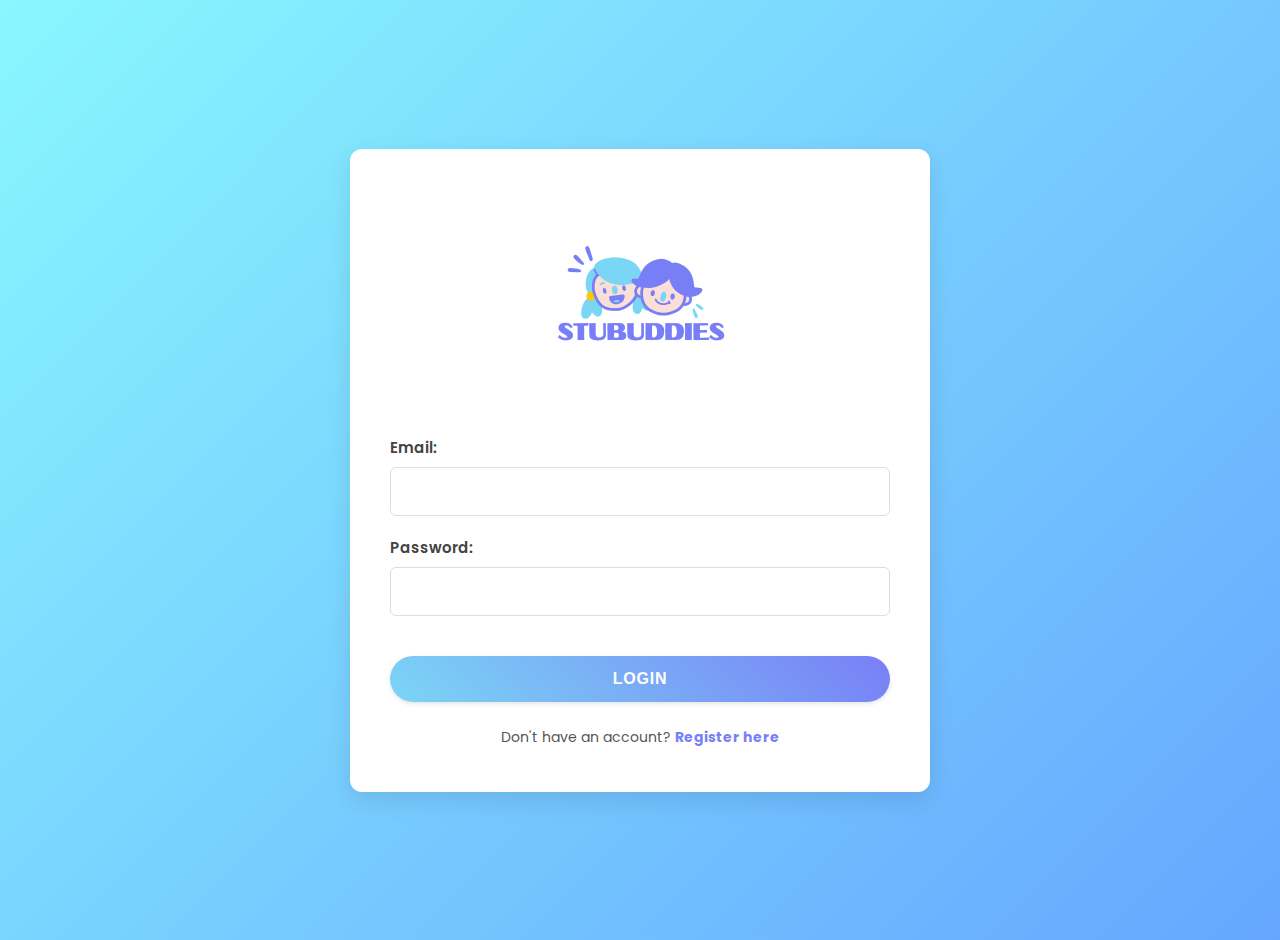
<file: index.html>
<!DOCTYPE html>
<html lang="en">
<head>
    <meta charset="UTF-8">
    <meta name="viewport" content="width=device-width, initial-scale=1.0">
    <title>Login - StuBudies</title>
    <link rel="stylesheet" href="css/auth_style.css">
    <link rel="preconnect" href="https://fonts.googleapis.com">
    <link rel="preconnect" href="https://fonts.gstatic.com" crossorigin>
    <link href="https://fonts.googleapis.com/css2?family=Poppins:wght@400;700&display=swap" rel="stylesheet">
</head>
<body>
    <div class="auth-container">
        <img src="images/logo1.png" alt="">
        <form id="loginForm">
            <div class="form-group">
                <label for="email">Email:</label>
                <input type="email" id="email" name="email" required>
            </div>
            <div class="form-group">
                <label for="password">Password:</label>
                <input type="password" id="password" name="password" required>
            </div>
            <button type="submit" class="auth-btn">Login</button>
        </form>
        <p class="switch-auth">Don't have an account? <a href="register.html">Register here</a></p>
        <p id="loginMessage" class="message-feedback"></p>
    </div>
    <script src="js/auth.js"></script>
</body>
</html>
</file>
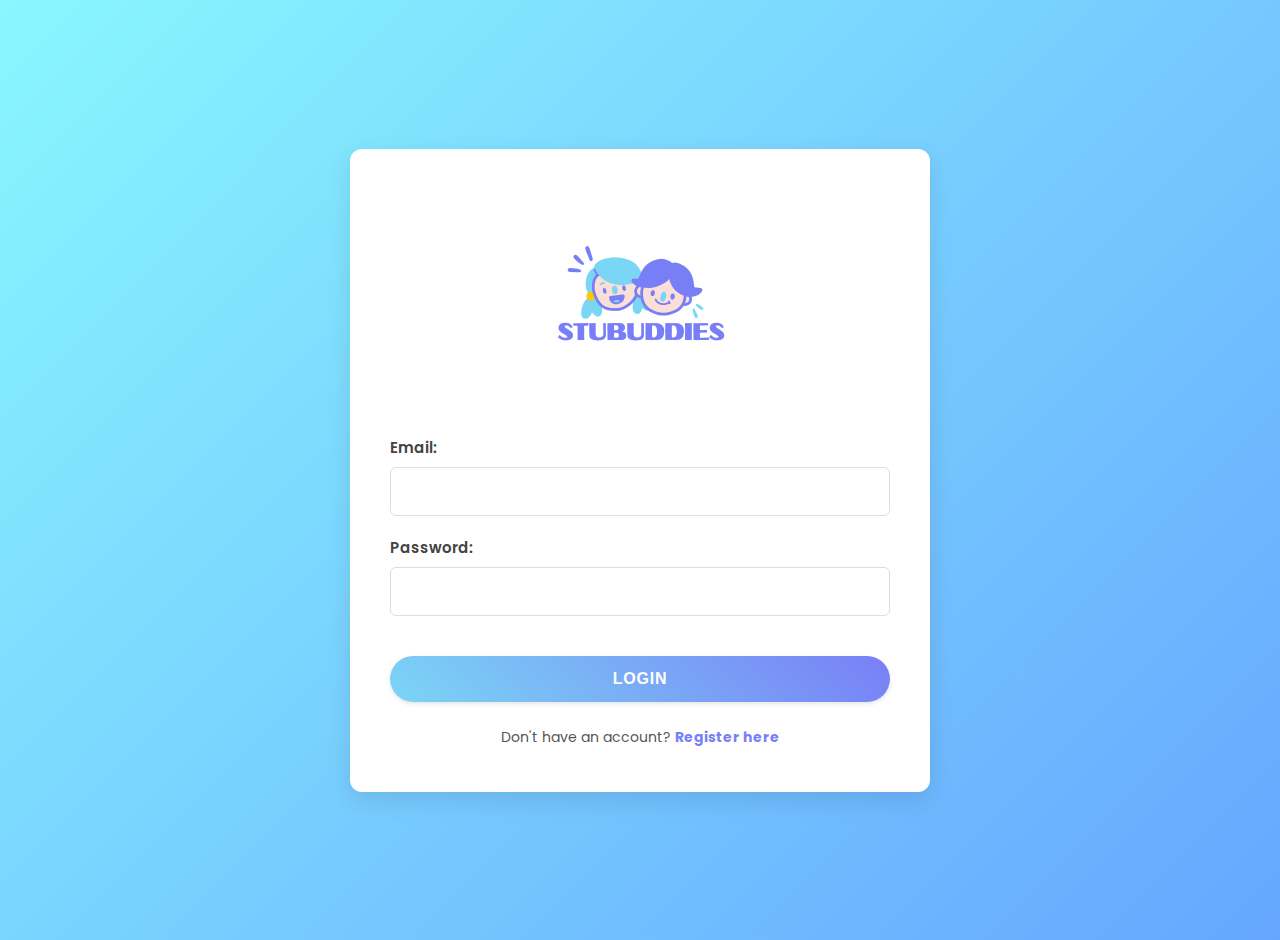
<file: home.html>
<!DOCTYPE html>
<html lang="en">
<head>
  <meta charset="UTF-8">
  <meta name="viewport" content="width=device-width, initial-scale=1.0">
  <link rel="stylesheet" href="css/style.css">
  <link rel="preconnect" href="https://fonts.googleapis.com">
  <link rel="preconnect" href="https://fonts.gstatic.com" crossorigin>
  <link href="https://fonts.googleapis.com/css2?family=Poppins:wght@400;500;600;700&display=swap" rel="stylesheet">
  <title>StuBudies - Main</title>
</head>
<body>
  <header class="main-header">
  <div class="header-left">
    <img src="images/logo3.png" alt="StuBuddies Logo" class="logo" />
    <div class="title">
      <h1>STUBUDDIES</h1>
      <span class="tagline">Learning is Fun</span>
    </div>
  </div>
  </header>
  <div class="container">
    <div class="side">
      <div class="header">
        <a href="profile.html" class="header-link-to-profile" title="View My Profile">
          <div class="avatar">
            <img src="images/kara.jpg" alt="My Avatar" id="userAvatar"> <!-- Updated to default, will be set by JS -->
          </div>
          <div class="title" id="userName">User Name</div>
        </a>
      </div>
      <div class="menu">
        <ul>
          <li id="buddiesMenu"><a href="#buddies"><span class="menu-icon">👥</span> Buddies</a></li>
          <li id="messagesMenu"><a href="#messages"><span class="menu-icon">💬</span> Messages</a></li>
          <li id="profileMenu"><a href="profile.html"><span class="menu-icon">👤</span> Profile</a></li>
          <li id="logoutMenu"><a href="#"><span class="menu-icon">🚪</span> Logout</a></li>
        </ul>
      </div>
      
      <div class="list" id="listArea">
        <!-- Buddy list or message threads will appear here -->
      </div>
      <button id="searchButton" class="search-btn">Search New Buddies</button>
    </div>
    <div class="content" id="contentArea">
      <p id="welcomeMessage">Welcome to StuBudies!</p>
      <!-- Chat Area or Buddy Profile will be dynamically inserted here -->
    </div>
  </div>

  <script src="js/auth.js"></script> 
  <script src="js/script.js"></script>
</body>
</html>
</file>
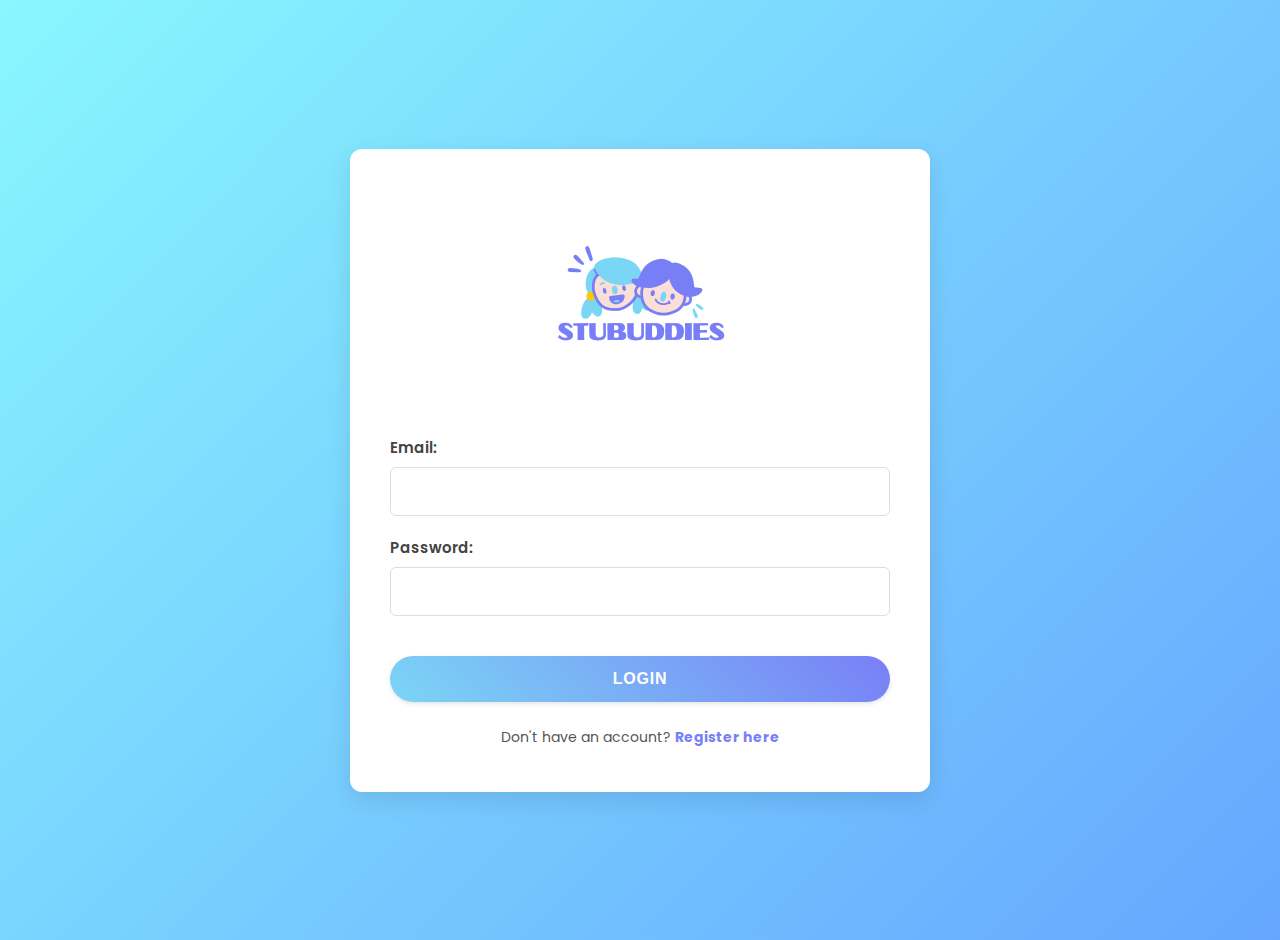
<file: profile.html>
<!DOCTYPE html>
<html lang="en">
<head>
    <meta charset="UTF-8">
    <meta name="viewport" content="width=device-width, initial-scale=1.0">
    <title>My Profile - StuBudies</title>
    <link rel="stylesheet" href="css/style.css">
    <link rel="preconnect" href="https://fonts.googleapis.com">
    <link rel="preconnect" href="https://fonts.gstatic.com" crossorigin>
    <link href="https://fonts.googleapis.com/css2?family=Poppins:wght@400;500;600;700&display=swap" rel="stylesheet">
</head>
<body>
    <header class="main-header">
    <div class="header-left">
    <img src="images/logo3.png" alt="StuBuddies Logo" class="logo" />
    <div class="title">
      <h1>STUBUDDIES</h1>
      <span class="tagline">Learning is Fun</span>
    </div>
    </div>
    </header>
    <div class="container">
        <div class="side">
            <div class="header">
                <a href="profile.html" class="header-link-to-profile" title="View My Profile">
                    <div class="avatar">
                      <img src="images/kara.jpg" alt="My Avatar" id="userAvatarSidebar">
                    </div>
                    <div class="title" id="userNameSidebar">User</div>
                </a>
            </div>
            <div class="menu">
                <ul>
                  <li><a href="main.html#buddies"><span class="menu-icon">👥</span> Buddies</a></li>
                  <li><a href="main.html#messages"><span class="menu-icon">💬</span> Messages</a></li>
                  <li class="active"><a href="profile.html"><span class="menu-icon">👤</span> Profile</a></li>
                  <li id="logoutMenuProfile"><a href="#"><span class="menu-icon">🚪</span> Logout</a></li>
                </ul>
            </div>
             <button onclick="window.location.href='main.html'" class="search-btn" style="margin-top: auto; margin-bottom: 25px;">Back to Main</button>
        </div>
        <div class="content">
            <div class="profile-full" id="userProfileContent">
                <div class="profile-header">
                    <img src="images/kara.jpg" alt="My Profile Photo" class="profile-photo-large" id="profilePageAvatar">
                    <h2 id="profilePageName">User Name</h2>
                    <p id="profilePageEmail">user@example.com</p>
                </div>
                <div class="profile-section" id="profileAboutSection">
                    <h3>About Me</h3>
                    <p id="profilePageAboutMe">Not specified yet. Click 'Edit Profile' to add a description about yourself.</p>
                </div>
                <div class="profile-info profile-section"> 
                    <h3>Academic Info</h3>
                    <p><strong>Username:</strong> <span id="profilePageUsername">username</span></p>
                    <p><strong>Major:</strong> <span id="profilePageMajor">Not set</span></p>
                    <p><strong>My Expertise:</strong> <span id="profilePageExpert">Not set</span></p>
                    <p><strong>I Need Help With:</strong> <span id="profilePageNeedsTutor">Not set</span></p>
                </div>
                <button id="editProfileBtn" class="search-btn" style="max-width: 220px; margin-top: 0; margin-bottom: 25px; align-self: flex-start;">Edit Profile</button>

                <div id="editProfileFormContainer">
                    <h3>Edit Your Profile</h3>
                    <form id="editProfileForm">
                        <div class="form-group-profile">
                            <label for="editName">Display Name:</label>
                            <input type="text" id="editName" class="profile-input">
                        </div>
                        <div class="form-group-profile">
                            <label for="editAvatar">Avatar URL:</label>
                            <input type="text" id="editAvatar" class="profile-input" placeholder="e.g., images/my_avatar.jpg or https://...">
                             <small>Enter a local path (e.g., images/your_avatar.jpg) or a full URL. Leave blank to keep current/default.</small>
                        </div>
                        <div class="form-group-profile">
                            <label for="editAboutMe">About Me:</label>
                            <textarea id="editAboutMe" class="profile-input" rows="4" placeholder="Tell us a little about yourself, your study habits, or what you're looking for in a study buddy..."></textarea>
                        </div>
                        <div class="form-group-profile">
                            <label for="editMajor">Major:</label>
                            <select id="editMajor" class="profile-input">
                                <option value="Science">Science</option>
                                <option value="Social">Social</option>
                                <option value="Other">Other</option>
                            </select>
                        </div>
                        <div class="form-group-profile">
                            <label>My Expertise <small>(select all that apply)</small>:</label>
                            <div class="checkbox-group-profile" id="editExpertSubjects">
                                <!-- Checkboxes will be populated by JS -->
                            </div>
                        </div>
                        <div class="form-group-profile">
                            <label>I Need Help With <small>(select all that apply)</small>:</label>
                            <div class="checkbox-group-profile" id="editNeedsTutorSubjects">
                                <!-- Checkboxes will be populated by JS -->
                            </div>
                        </div>
                        <div style="display: flex; gap: 10px; margin-top: 20px;">
                            <button type="submit" class="search-btn" style="flex-grow:1;">Save Changes</button>
                            <button type="button" id="cancelEditBtn" class="search-btn" style="flex-grow:1; background: #aaa; background-image: none;">Cancel</button>
                        </div>
                    </form>
                </div>
            </div>
        </div>
    </div>
    <script src="js/auth.js"></script>
    <script src="js/profile.js"></script>
</body>
</html>
</file>
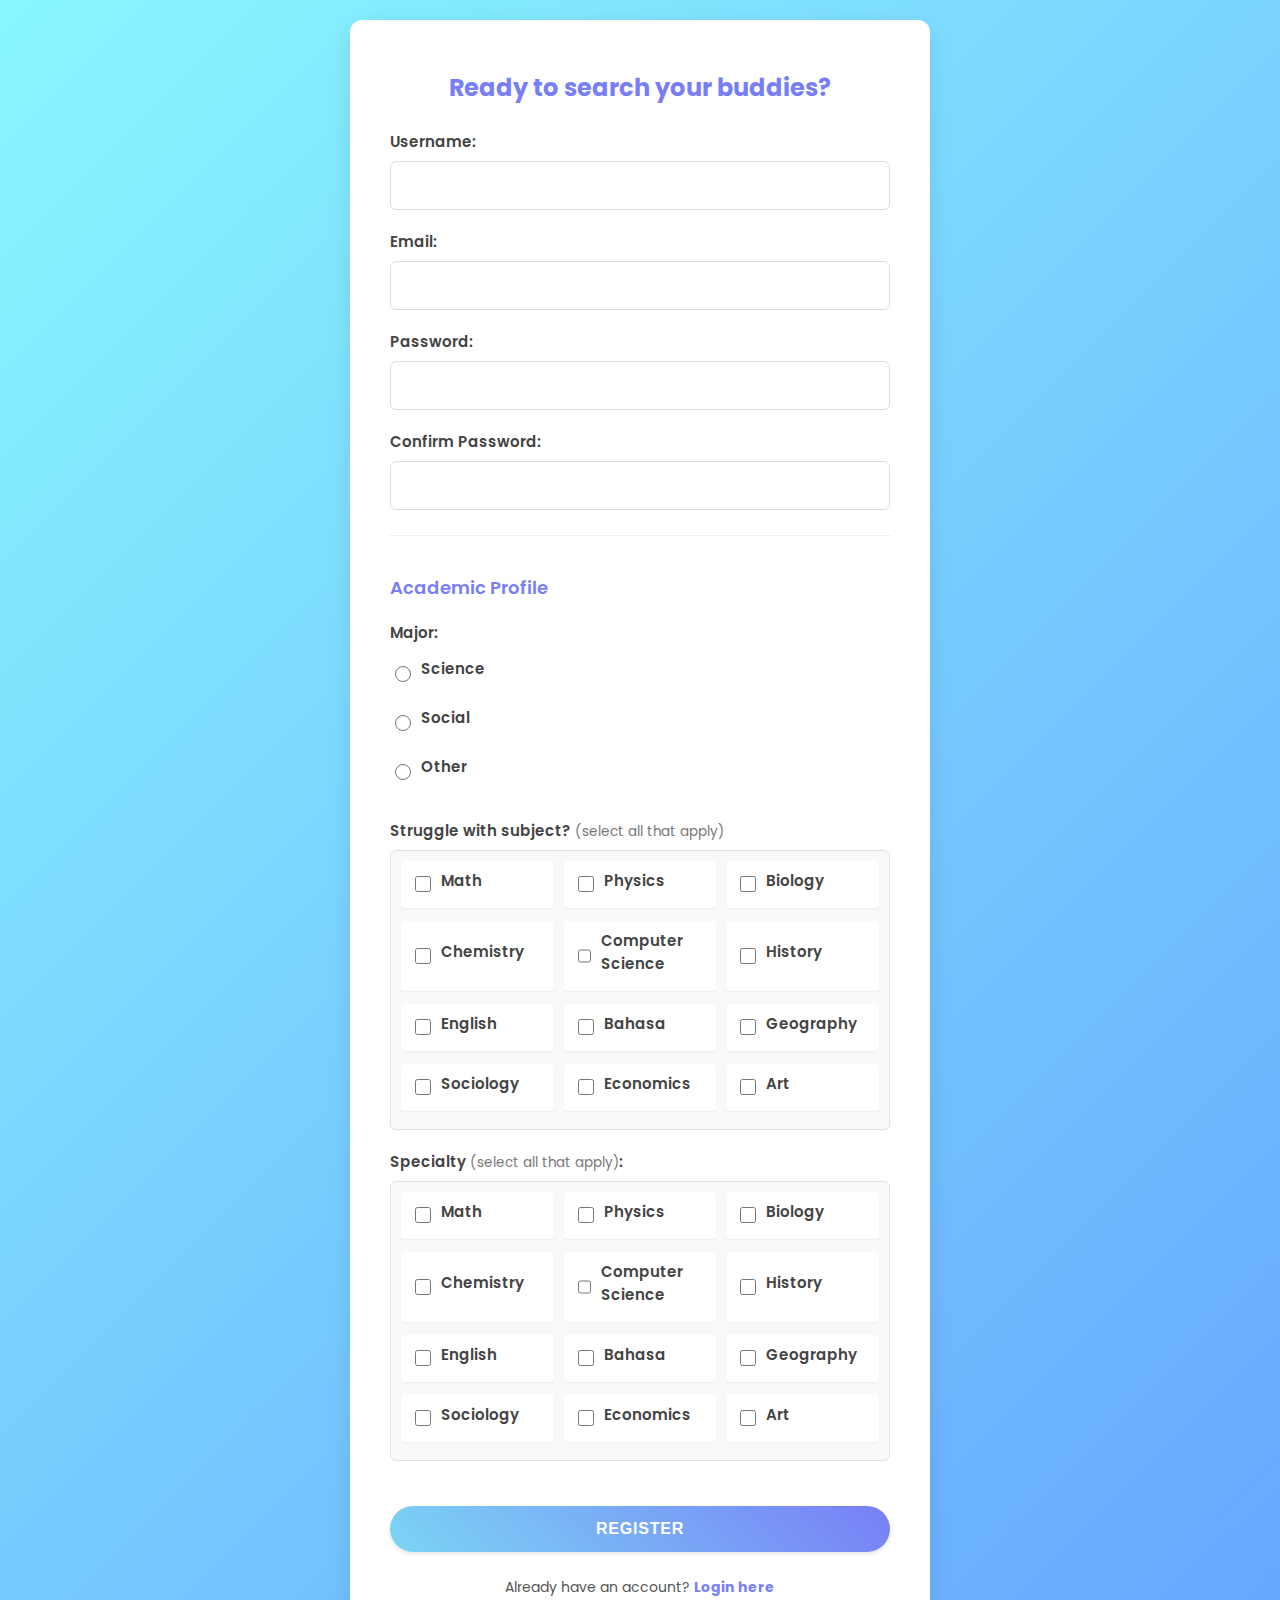
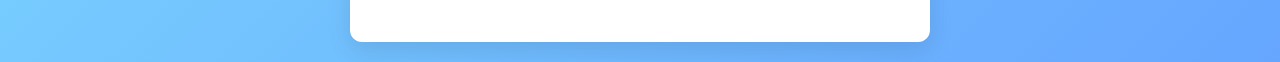
<file: register.html>
<!DOCTYPE html>
<html lang="en">
<head>
    <meta charset="UTF-8">
    <meta name="viewport" content="width=device-width, initial-scale=1.0">
    <title>Register - StuBudies</title>
    <link rel="stylesheet" href="css/auth_style.css">
    <link rel="preconnect" href="https://fonts.googleapis.com">
    <link rel="preconnect" href="https://fonts.gstatic.com" crossorigin>
    <link href="https://fonts.googleapis.com/css2?family=Poppins:wght@400;700&display=swap" rel="stylesheet">
</head>
<body>
    <div class="auth-container">
        <h2>Ready to search your buddies?</h2>
        <form id="registerForm">
            <div class="form-group">
                <label for="username">Username:</label>
                <input type="text" id="username" name="username" required>
            </div>
            <div class="form-group">
                <label for="email">Email:</label>
                <input type="email" id="email" name="email" required>
            </div>
            <div class="form-group">
                <label for="password">Password:</label>
                <input type="password" id="password" name="password" required>
            </div>
            <div class="form-group">
                <label for="confirmPassword">Confirm Password:</label>
                <input type="password" id="confirmPassword" name="confirmPassword" required>
            </div>

            <div class="form-section">
                <h3 class="form-section-title">Academic Profile</h3>
                <div class="form-group">
                    <label>Major:</label>
                    <div class="radio-group">
                        <div class="radio-item">
                            <input type="radio" id="majorScience" name="major" value="Science" required>
                            <label for="majorScience" class="inline-label">Science</label>
                        </div>
                        <div class="radio-item">
                            <input type="radio" id="majorSocial" name="major" value="Social">
                            <label for="majorSocial" class="inline-label">Social</label>
                        </div>
                        <div class="radio-item">
                            <input type="radio" id="majorOther" name="major" value="Other">
                            <label for="majorOther" class="inline-label">Other</label>
                        </div>
                    </div>
                </div>

                <div class="form-group">
                    <label>Struggle with subject? <small>(select all that apply)</small></label>
                    <div class="checkbox-group" id="needsTutorSubjects">
                        <div class="checkbox-item"><input type="checkbox" id="needs_math" name="needsTutor" value="Math"><label for="needs_math" class="inline-label">Math</label></div>
                        <div class="checkbox-item"><input type="checkbox" id="needs_physics" name="needsTutor" value="Physics"><label for="needs_physics" class="inline-label">Physics</label></div>
                        <div class="checkbox-item"><input type="checkbox" id="needs_biology" name="needsTutor" value="Biology"><label for="needs_biology" class="inline-label">Biology</label></div>
                        <div class="checkbox-item"><input type="checkbox" id="needs_chemistry" name="needsTutor" value="Chemistry"><label for="needs_chemistry" class="inline-label">Chemistry</label></div>
                        <div class="checkbox-item"><input type="checkbox" id="needs_compsci" name="needsTutor" value="Computer Science"><label for="needs_compsci" class="inline-label">Computer Science</label></div>
                        <div class="checkbox-item"><input type="checkbox" id="needs_history" name="needsTutor" value="History"><label for="needs_history" class="inline-label">History</label></div>
                        <div class="checkbox-item"><input type="checkbox" id="needs_english" name="needsTutor" value="English"><label for="needs_english" class="inline-label">English</label></div>
                        <div class="checkbox-item"><input type="checkbox" id="needs_bahasa" name="needsTutor" value="Bahasa"><label for="needs_bahasa" class="inline-label">Bahasa</label></div>
                        <div class="checkbox-item"><input type="checkbox" id="needs_geography" name="needsTutor" value="Geography"><label for="needs_geography" class="inline-label">Geography</label></div>
                        <div class="checkbox-item"><input type="checkbox" id="needs_sociology" name="needsTutor" value="Sociology"><label for="needs_sociology" class="inline-label">Sociology</label></div>
                        <div class="checkbox-item"><input type="checkbox" id="needs_economics" name="needsTutor" value="Economics"><label for="needs_economics" class="inline-label">Economics</label></div>
                        <div class="checkbox-item"><input type="checkbox" id="needs_art" name="needsTutor" value="Art"><label for="needs_art" class="inline-label">Art</label></div>
                    </div>
                </div>

                <div class="form-group">
                    <label>Specialty <small>(select all that apply)</small>:</label>
                    <div class="checkbox-group" id="expertSubjects">
                        <div class="checkbox-item"><input type="checkbox" id="expert_math" name="expert" value="Math"><label for="expert_math" class="inline-label">Math</label></div>
                        <div class="checkbox-item"><input type="checkbox" id="expert_physics" name="expert" value="Physics"><label for="expert_physics" class="inline-label">Physics</label></div>
                        <div class="checkbox-item"><input type="checkbox" id="expert_biology" name="expert" value="Biology"><label for="expert_biology" class="inline-label">Biology</label></div>
                        <div class="checkbox-item"><input type="checkbox" id="expert_chemistry" name="expert" value="Chemistry"><label for="expert_chemistry" class="inline-label">Chemistry</label></div>
                        <div class="checkbox-item"><input type="checkbox" id="expert_compsci" name="expert" value="Computer Science"><label for="expert_compsci" class="inline-label">Computer Science</label></div>
                        <div class="checkbox-item"><input type="checkbox" id="expert_history" name="expert" value="History"><label for="expert_history" class="inline-label">History</label></div>
                        <div class="checkbox-item"><input type="checkbox" id="expert_english" name="expert" value="English"><label for="expert_english" class="inline-label">English</label></div>
                        <div class="checkbox-item"><input type="checkbox" id="expert_bahasa" name="expert" value="Bahasa"><label for="expert_bahasa" class="inline-label">Bahasa</label></div>
                        <div class="checkbox-item"><input type="checkbox" id="expert_geography" name="expert" value="Geography"><label for="expert_geography" class="inline-label">Geography</label></div>
                        <div class="checkbox-item"><input type="checkbox" id="expert_sociology" name="expert" value="Sociology"><label for="expert_sociology" class="inline-label">Sociology</label></div>
                        <div class="checkbox-item"><input type="checkbox" id="expert_economics" name="expert" value="Economics"><label for="expert_economics" class="inline-label">Economics</label></div>
                        <div class="checkbox-item"><input type="checkbox" id="expert_art" name="expert" value="Art"><label for="expert_art" class="inline-label">Art</label></div>
                    </div>
                </div>
            </div>

            <button type="submit" class="auth-btn">Register</button>
        </form>
        <p class="switch-auth">Already have an account? <a href="index.html">Login here</a></p>
        <p id="registerMessage" class="message-feedback"></p>
    </div>
    <script src="js/auth.js"></script>
</body>
</html>
</file>
<file: css/auth_style.css>
/* Global Styles */
body {
    font-family: 'Poppins', sans-serif;
    background: linear-gradient(135deg, #89f7fe 0%, #66a6ff 100%);
    display: flex;
    justify-content: center;
    align-items: center;
    min-height: 100vh;
    margin: 0;
    padding: 20px 0; 
    color: #333;
}

.auth-container {
    background-color: #fff;
    padding: 30px 40px;
    border-radius: 12px;
    box-shadow: 0 8px 25px rgba(0, 0, 0, 0.1);
    width: 100%;
    max-width: 500px; 
    text-align: center;
}

.auth-container img{
    height: 250px;
}

.auth-container h2 {
    margin-bottom: 25px;
    color: #787ff6;
    font-weight: 700;
    font-size: 24px;
}

/* Form Groups & Inputs */
.form-group {
    margin-bottom: 20px;
    text-align: left;
}

.form-group label {
    display: block;
    margin-bottom: 8px;
    font-weight: 600;
    color: #444;
    font-size: 15px;
}
.form-group label small {
    font-weight: 400;
    font-size: 0.9em;
    color: #777;
}

.form-group input[type="text"],
.form-group input[type="email"],
.form-group input[type="password"] {
    width: 100%;
    padding: 12px 14px;
    border: 1px solid #ddd;
    border-radius: 6px;
    box-sizing: border-box;
    font-family: 'Poppins', sans-serif;
    font-size: 15px;
    transition: border-color 0.3s ease, box-shadow 0.3s ease;
}

.form-group input[type="text"]:focus,
.form-group input[type="email"]:focus,
.form-group input[type="password"]:focus {
    outline: none;
    border-color: #787ff6;
    box-shadow: 0 0 0 3px rgba(120, 127, 246, 0.25);
}

/* Academic Profile Section */
.form-section {
    margin-top: 25px;
    margin-bottom: 25px;
    padding-top: 20px;
    border-top: 1px solid #eee;
}

.form-section-title {
    font-size: 18px;
    color: #787ff6;
    margin-bottom: 20px;
    text-align: left;
    font-weight: 600;
}

/* Radio and Checkbox Groups */
.radio-group, .checkbox-group {
    margin-top: 5px;
}

.radio-item, .checkbox-item {
    display: flex;
    align-items: center;
    margin-bottom: 8px;
    padding: 5px 0;
}

.radio-group {
    display: flex;
    flex-direction: column; 
}
.radio-item {
    margin-right: 15px; 
}

.checkbox-group {
    display: grid;
    grid-template-columns: repeat(auto-fit, minmax(130px, 1fr)); 
    gap: 5px 10px; 
    padding: 10px;
    border: 1px solid #e0e0e0;
    border-radius: 6px;
    background-color: #f9f9f9;
}

.checkbox-item {
    background-color: #fff;
    padding: 8px 10px;
    border-radius: 4px;
    box-shadow: 0 1px 2px rgba(0,0,0,0.05);
    transition: box-shadow 0.2s ease;
}
.checkbox-item:hover {
    box-shadow: 0 2px 4px rgba(0,0,0,0.1);
}

.radio-item input[type="radio"],
.checkbox-item input[type="checkbox"] {
    margin-right: 10px;
    vertical-align: middle;
    width: 16px;
    height: 16px;
    accent-color: #787ff6; 
}

.inline-label {
    display: inline;
    font-weight: 500; 
    color: #555;
    font-size: 14px;
    cursor: pointer;
    flex-grow: 1;
}

/* Buttons & Links */
.auth-btn {
    background: linear-gradient(45deg, #7bd5f5, #787ff6);
    color: white;
    padding: 14px 20px;
    border: none;
    border-radius: 25px;
    cursor: pointer;
    font-size: 16px;
    font-weight: 700;
    width: 100%;
    transition: all 0.3s ease;
    text-transform: uppercase;
    letter-spacing: 0.8px;
    box-shadow: 0 2px 4px rgba(0,0,0,0.1);
    margin-top: 20px;
}

.auth-btn:hover {
    opacity: 0.9;
    transform: translateY(-3px);
    box-shadow: 0 6px 12px rgba(120, 127, 246, 0.2);
}

.switch-auth {
    margin-top: 25px;
    font-size: 14px;
    color: #555;
}

.switch-auth a {
    color: #787ff6;
    text-decoration: none;
    font-weight: 700;
}

.switch-auth a:hover {
    text-decoration: underline;
    color: #5c67d8;
}

/* Message Feedback */
.message-feedback { /* Shared base class */
    padding: 12px;
    border-radius: 5px;
    margin-top: 15px;
    font-size: 14px;
    text-align: center;
    display: none; 
    font-weight: 500;
    color: #fff; /* Default text color for messages */
}
.message-feedback.visible { /* Class to show message */
    display: block;
}
.error-message {
    background-color: #e74c3c;
    border: 1px solid #d43f3a;
}
.success-message {
    background-color: #28a745;
    border: 1px solid #218838;
}
</file>
<file: css/style.css>
/* Global Resets & Body */
* {
    box-sizing: border-box;
    margin: 0;
    padding: 0;
}

body {
    background-color: #f4f7f6;
    font-family: "Poppins", sans-serif;
    margin: 0;
    color: #333;
}

.container {
    display: flex;
    height: 100vh;
}

.main-header {
  display: flex;
  align-items: center;
  background-color: #ffffff;
  border-bottom: 2px solid #ddd;
  padding: 10px 20px;
  height: 70px;
  position: relative;
  z-index: 10;
}

.header-left {
  display: flex;
  align-items: center;
}

.logo {
  height: 50px;
  margin-right: 10px;
}

.title h1 {
  margin: 0;
  font-size: 1.2rem;
  color: #3b3bbf;
  font-weight: 700;
}

.tagline {
  font-size: 0.85rem;
  color: #888;
  margin-left: 3px;
  font-weight: 400;
}

/* Sidebar */
.side {
    min-width: 300px;
    max-width: 300px;
    background-color: #fff;
    height: 100vh;
    border-right: 1px solid #e0e0e0;
    display: flex;
    flex-direction: column;
    box-shadow: 2px 0 5px rgba(0,0,0,0.03);
}

.logo-text {
    padding: 5px 10px;
}

.logo-text h1 {
    font-size: 15px;
    font-weight: 700;
    color: #787ff6;
    text-shadow: 0 2px 4px rgba(0,0,0,0.3);
}


.header {
    background: linear-gradient(262deg, #7bd5f5, #787ff6);
    width: 100%;
    height: 75px;
    display: flex;
    align-items: center;
    padding: 0 20px;
    flex-shrink: 0;
}

.header .avatar img {
    width: 45px;
    height: 45px;
    border-radius: 50%;
    border: 3px solid rgba(255, 255, 255, 0.9);
    box-shadow: 0 2px 6px rgba(0, 0, 0, 0.15);
    object-fit: cover;
    transition: transform 0.3s ease;
}
.header .avatar img:hover {
    transform: scale(1.05);
}

.header .title {
    margin-left: 12px;
    color: #fff;
    font-size: 19px;
    font-weight: 600;
}
.header a.header-link-to-profile {
    display: flex;
    align-items: center;
    text-decoration: none;
}

.menu {
    padding: 15px 0;
    flex-shrink: 0;
}

.menu ul {
    display: flex;
    flex-direction: column;
    padding: 0;
    margin: 0;
}

.menu ul li {
    list-style: none;
    font-weight: 500;
    font-size: 15px;
    letter-spacing: 0.3px;
}

.menu ul li a {
    text-decoration: none;
    color: #555;
    display: flex;
    align-items: center;
    padding: 14px 25px;
    transition: background-color 0.2s ease, color 0.2s ease, border-left-color 0.2s ease;
    border-left: 4px solid transparent;
}
.menu ul li a .menu-icon {
    margin-right: 10px;
    width: 18px;
    text-align: center;
}

.menu ul li a:hover {
    background-color: #f5f5f5;
    color: #6a73f3;
    border-left-color: #d1d3f8;
}

.menu ul li.active a {
    color: #787ff6;
    background-color: #eef0ff;
    border-left: 4px solid #787ff6;
    font-weight: 600;
}

/* List Area (Buddies/Messages) */
.list {
    flex-grow: 1;
    padding: 5px 0px;
    overflow-y: auto;
    background-color: #fcfcfc;
}
.list::-webkit-scrollbar { width: 6px; }
.list::-webkit-scrollbar-thumb { background: #ccc; border-radius: 3px; }
.list::-webkit-scrollbar-thumb:hover { background: #bbb; }

.list-item {
    padding: 10px 15px 10px 20px;
    border-bottom: 1px solid #f0f0f0;
    transition: background-color 0.2s ease;
    display: flex;
    align-items: center;
    justify-content: space-between;
}
.list-item:last-child { border-bottom: none; }
.list-item:hover { background-color: #eef0ff; }

.list-item-main-content {
    display: flex;
    align-items: center;
    flex-grow: 1;
    cursor: pointer;
    padding-right: 10px;
    min-width: 0; /* Fix for flex item overflow */
}

.list-item img.avatar-small {
    width: 42px;
    height: 42px;
    border-radius: 50%;
    /* margin-right: 14px; No direct margin, handled by avatar-container-list */
    object-fit: cover;
    border: 1px solid #eee;
}

.avatar-container-list { /* For avatar and status indicator in lists */
    position: relative;
    margin-right: 14px;
    flex-shrink: 0; /* Prevent shrinking */
}

.status-indicator-list {
    position: absolute;
    bottom: 0;
    right: 0;
    width: 12px;
    height: 12px;
    border-radius: 50%;
    border: 2px solid #fff;
}
.status-indicator-list.online { background-color: #4CAF50; }
.status-indicator-list.offline { background-color: #bbb; }


.list-item-content {
    display: flex;
    flex-direction: column;
    overflow: hidden;
}

.list-item strong {
    font-weight: 600;
    color: #333;
    white-space: nowrap;
    overflow: hidden;
    text-overflow: ellipsis;
}
.list-item small { /* General small text in list item, e.g., major */
    color: #666;
    font-size: 0.8em;
    display: block;
    margin-top: 3px;
    max-width: 160px; /* Adjust based on available width */
    white-space: nowrap;
    overflow: hidden;
    text-overflow: ellipsis;
}
.list-item small.buddy-status-list { /* Specific for status text */
    font-size: 0.75em;
    color: #888;
    margin-top: 2px;
}
.list-item small.buddy-status-list.online {
    color: #4CAF50;
    font-weight: 500;
}


.delete-btn-list {
    background: none;
    border: none;
    color: #aaa;
    cursor: pointer;
    font-size: 1.2em;
    padding: 8px;
    border-radius: 50%;
    line-height: 1;
    transition: color 0.2s, background-color 0.2s, transform 0.2s;
    flex-shrink: 0;
}
.delete-btn-list:hover {
    color: #e74c3c;
    background-color: #fdecea;
    transform: scale(1.1);
}

/* Main Content Area */
.content {
    flex-grow: 1;
    padding: 25px;
    overflow-y: auto;
    background-color: #f4f7f6;
    display: flex;
    flex-direction: column;
}
.content::-webkit-scrollbar { width: 8px; }
.content::-webkit-scrollbar-thumb { background: #ccc; border-radius: 4px; }
.content::-webkit-scrollbar-thumb:hover { background: #bbb; }

.content > p#welcomeMessage {
    font-size: 22px;
    color: #555;
    text-align: center;
    margin: auto;
    line-height: 1.6;
}
.empty-list-placeholder { /* For "No buddies/messages" in listArea or contentArea */
    padding: 30px 20px;
    text-align: center;
    color: #888;
    font-size: 14px;
    line-height: 1.5;
    margin: auto; /* Center in content area if it's the only child */
}


/* Chat Area */
.chat-container-dynamic {
    display: flex;
    flex-direction: column;
    height: 100%;
    width: 100%;
    background-color: #fff;
    border-radius: 10px;
    box-shadow: 0 4px 15px rgba(0,0,0,0.07);
    overflow: hidden;
}

.chat-header {
    width: 100%;
    padding: 15px 20px; /* Adjusted padding */
    background: linear-gradient(45deg, #7bd5f5, #787ff6);
    color: #fff;
    font-size: 18px;
    font-weight: 600;
    text-align: left;
    display: flex;
    align-items: center;
    flex-shrink: 0;
}
.chat-header-avatar-status {
    position: relative;
    margin-right: 12px;
    flex-shrink: 0;
}
.chat-header-avatar-status img.avatar-small { /* Already styled */
    width: 40px;
    height: 40px;
    border-radius: 50%;
    object-fit: cover;
    border: 2px solid rgba(255,255,255,0.7);
}
.status-indicator-header {
    position: absolute;
    bottom: 2px;
    right: 2px;
    width: 10px;
    height: 10px;
    border-radius: 50%;
    border: 1.5px solid #fff; 
}
.status-indicator-header.online { background-color: #4CAF50; }
.status-indicator-header.offline { background-color: #bbb; }

.chat-header-info {
    display: flex;
    flex-direction: column;
    flex-grow: 1;
    min-width: 0; /* Fix for flex item overflow */
}
.chat-header-info h2 {
    margin-bottom: 0;
    line-height: 1.2;
    font-size: 1.1em; /* Relative to parent */
    white-space: nowrap;
    overflow: hidden;
    text-overflow: ellipsis;
}
.chat-header-info .chat-status {
    font-size: 0.8em;
    color: rgba(255, 255, 255, 0.85);
    line-height: 1.2;
}
.chat-header-info .chat-status.online {
    color: #e8f5e9;
    font-weight: 500;
}

.delete-btn-header {
    background: rgba(255,255,255,0.1);
    border: 1px solid rgba(255,255,255,0.3);
    color: rgba(255,255,255,0.9);
    padding: 8px 12px;
    border-radius: 6px;
    cursor: pointer;
    font-size: 0.8em;
    margin-left: 15px;
    transition: background-color 0.2s, color 0.2s;
    font-weight: 500;
    flex-shrink: 0;
}
.delete-btn-header:hover { background-color: rgba(255,255,255,0.25); color: white; }

.chat-messages-dynamic {
    flex-grow: 1;
    padding: 20px 25px;
    overflow-y: auto;
    display: flex;
    flex-direction: column;
    gap: 15px;
    scroll-behavior: smooth;
}
.chat-messages-dynamic::-webkit-scrollbar { width: 6px; }
.chat-messages-dynamic::-webkit-scrollbar-thumb { background: #d1d1d1; border-radius: 3px; }
.chat-messages-dynamic::-webkit-scrollbar-thumb:hover { background: #b1b1b1; }

.chat-message {
    max-width: 75%;
    padding: 10px 15px; /* Slightly reduced padding */
    border-radius: 18px; /* Slightly less rounded */
    font-size: 14px; /* Slightly smaller */
    line-height: 1.4;
    word-wrap: break-word;
    box-shadow: 0 1px 2px rgba(0,0,0,0.05);
    position: relative;
}

.chat-message.friend { align-self: flex-start; background-color: #eef1f4; color: #333; border-bottom-left-radius: 6px; }
.chat-message.self { align-self: flex-end; background-color: #787ff6; color: #fff; border-bottom-right-radius: 6px; }

.chat-timestamp {
    font-size: 0.7em; /* Smaller timestamp */
    color: #aaa;
    display: block;
    text-align: right; 
    margin-top: 5px;
}
.chat-message.self .chat-timestamp { color: #e0e0e0; }

.chat-input-container-dynamic {
    display: flex;
    padding: 15px 20px;
    border-top: 1px solid #e8e8e8;
    background-color: #f8f9fa;
    flex-shrink: 0;
}

.chat-input {
    flex-grow: 1;
    padding: 14px 20px;
    border-radius: 22px;
    border: 1px solid #ddd;
    font-size: 14.5px;
    font-family: "Poppins", sans-serif;
    margin-right: 12px;
    transition: border-color 0.3s ease, box-shadow 0.3s ease;
}
.chat-input:focus { outline: none; border-color:  #787ff6; box-shadow: 0 0 0 3px rgba(120, 127, 246, 0.2); }

.send-btn {
    background-color:  #787ff6;
    color: white;
    padding: 0 22px;
    height: 48px;
    border: none;
    border-radius: 22px;
    font-size: 15px;
    font-weight: 600;
    cursor: pointer;
    transition: background-color 0.3s ease, transform 0.1s ease;
}
.send-btn:hover { background-color:  #676fde; }
.send-btn:active { transform: scale(0.98); }
.send-btn:focus { outline: none; box-shadow: 0 0 0 3px rgba(120, 127, 246, 0.3); }

/* Profile Page (Full Profile View & Edit Form) */
.profile-full {
    display: flex;
    flex-direction: column;
    width: 100%;
    background-color: #fff;
    padding: 30px 40px;
    box-sizing: border-box;
    border-radius: 10px;
    box-shadow: 0 4px 15px rgba(0,0,0,0.07);
    margin: auto;
    max-width: 700px;
}

.profile-header {
    display: flex;
    flex-direction: column;
    align-items: center;
    margin-bottom: 20px; 
    text-align: center;
    border-bottom: 1px solid #f0f0f0;
    padding-bottom: 20px;
}

.profile-photo-large {
    width: 160px;
    height: 160px;
    border-radius: 50%;
    object-fit: cover;
    border: 6px solid #787ff6;
    margin-bottom: 20px;
    box-shadow: 0 4px 10px rgba(0,0,0,0.1);
}

.profile-header h2 {
    font-size: 30px;
    color: #333;
    margin-bottom: 8px;
    font-weight: 700;
}
.profile-header p { font-size: 16px; color: #777; }

.profile-section {
    margin-bottom: 25px;
    padding-bottom: 20px;
    border-bottom: 1px solid #f0f0f0;
}
.profile-section:last-of-type { /* Last section before edit button or form */
    border-bottom: none;
    padding-bottom: 0;
    margin-bottom: 0; /* Remove margin if it's the last actual content section */
}
.profile-full > button#editProfileBtn { /* Ensure edit button has space if sections are few */
     margin-top: 25px; 
}


.profile-section h3 {
    font-size: 20px;
    color: #787ff6;
    margin-bottom: 15px;
    font-weight: 600;
}

#profileAboutSection p {
    font-size: 16px;
    line-height: 1.7;
    color: #555;
    white-space: pre-wrap; /* Render newlines */
}

.profile-info { /* Container for Academic Info items */
    display: flex;
    flex-direction: column;
    gap: 12px; /* Reduced gap */
}
.profile-info p {
    line-height: 1.6;
    font-size: 16px; /* Standardized size */
    color: #555;
    margin: 0; 
}
.profile-info p strong {
    color: #333;
    min-width: 150px;
    display: inline-block;
    font-weight: 600;
    margin-right: 8px;
}

/* General Button (Search, Edit, Save, Cancel) */
.search-btn {
    background: linear-gradient(45deg,  #7bd5f5, #787ff6);
    color: #fff;
    padding: 13px 28px;
    border: none;
    border-radius: 25px;
    font-size: 16px;
    font-weight: 600;
    cursor: pointer;
    width: auto;
    transition: all 0.3s ease;
    box-shadow: 0 4px 8px rgba(120, 127, 246, 0.2);
    display: block;
    text-align: center;
    text-transform: uppercase;
    letter-spacing: 0.5px;
}
.side .search-btn { /* For sidebar button */
    width: calc(100% - 40px);
    margin: 25px auto;
}

.search-btn:hover {
    background: linear-gradient(45deg, #6ac3e0, #676fde);
    transform: translateY(-2px) scale(1.02);
    box-shadow: 0 6px 12px rgba(120, 127, 246, 0.3);
}
.search-btn:focus {
    outline: none;
    box-shadow: 0 0 0 3px rgba(120, 127, 246, 0.4);
}

/* Profile Action Buttons (Start Chat, Remove Buddy) */
.profile-actions {
    margin-top: 30px; /* Ensure space */
    display: flex;
    flex-wrap: wrap;
    gap: 15px;
}
.profile-actions .search-btn,
.profile-actions .delete-btn-action {
    flex-grow: 1;
    min-width: 150px;
}

.delete-btn-action {
    background-color: #e74c3c;
    color: white;
    padding: 13px 28px;
    border: none;
    border-radius: 25px;
    font-size: 16px;
    font-weight: 600;
    cursor: pointer;
    transition: all 0.3s ease;
    box-shadow: 0 4px 8px rgba(231, 76, 60, 0.2);
    text-align: center;
    text-transform: uppercase;
    letter-spacing: 0.5px;
}
.delete-btn-action:hover {
    background-color: #c0392b;
    transform: translateY(-2px) scale(1.02);
    box-shadow: 0 6px 12px rgba(192, 57, 43, 0.3);
}

/* Profile Edit Form */
#editProfileFormContainer {
    margin-top: 30px;
    padding-top: 25px;
    border-top: 1px solid #e8e8e8;
    transition: opacity 0.3s ease, max-height 0.5s ease-out;
    overflow: hidden;
    max-height: 0;
    opacity: 0;
}
#editProfileFormContainer.visible {
    max-height: 1200px; /* Increased to ensure all fields fit */
    opacity: 1;
}

#editProfileFormContainer h3 {
    margin-bottom: 25px;
    color: #787ff6;
    font-size: 20px;
    font-weight: 600;
}
.form-group-profile { margin-bottom: 18px; }
.form-group-profile label {
    display: block;
    margin-bottom: 7px;
    font-weight: 500;
    color: #444;
}
.form-group-profile label small { font-size: 0.9em; color: #777; font-weight: normal; }

.profile-input, 
.form-group-profile select.profile-input,
.form-group-profile textarea.profile-input {
    width: 100%;
    padding: 12px;
    border: 1px solid #ccc;
    border-radius: 6px;
    font-family: "Poppins", sans-serif;
    font-size: 15px;
    transition: border-color 0.3s ease, box-shadow 0.3s ease;
    box-sizing: border-box; 
}
.form-group-profile select.profile-input {
    appearance: none; 
    background-image: url("data:image/svg+xml,%3Csvg xmlns='http://www.w3.org/2000/svg' width='16' height='16' fill='%23888' viewBox='0 0 16 16'%3E%3Cpath fill-rule='evenodd' d='M1.646 4.646a.5.5 0 0 1 .708 0L8 10.293l5.646-5.647a.5.5 0 0 1 .708.708l-6 6a.5.5 0 0 1-.708 0l-6-6a.5.5 0 0 1 0-.708z'/%3E%3C/svg%3E");
    background-repeat: no-repeat;
    background-position: right 12px center;
    background-size: 12px;
}
.form-group-profile textarea.profile-input {
    resize: vertical;
    min-height: 80px;
}
.profile-input:focus,
.form-group-profile select.profile-input:focus,
.form-group-profile textarea.profile-input:focus {
    outline: none;
    border-color: #787ff6;
    box-shadow: 0 0 0 3px rgba(120, 127, 246, 0.2);
}
.form-group-profile small { /* Hint for avatar URL */
    font-size: 0.85em;
    color: #777;
    margin-top: 5px;
    display: block;
}

/* Profile Edit Form Checkbox Group */
.checkbox-group-profile {
    display: grid;
    grid-template-columns: repeat(auto-fit, minmax(130px, 1fr));
    gap: 5px 10px;
    padding: 10px;
    border: 1px solid #e0e0e0;
    border-radius: 6px;
    background-color: #f9f9f9;
    max-height: 150px;
    overflow-y: auto;
}

.checkbox-item-profile {
    display: flex;
    align-items: center;
    background-color: #fff;
    padding: 8px 10px;
    border-radius: 4px;
    box-shadow: 0 1px 2px rgba(0,0,0,0.05);
    transition: box-shadow 0.2s ease;
    margin-bottom: 0;
}
.checkbox-item-profile:hover { box-shadow: 0 2px 4px rgba(0,0,0,0.1); }

.checkbox-item-profile input[type="checkbox"] {
    margin-right: 10px;
    vertical-align: middle;
    width: 16px;
    height: 16px;
    accent-color: #787ff6;
}

.inline-label-profile {
    display: inline;
    font-weight: 500;
    color: #555;
    font-size: 14px;
    cursor: pointer;
    flex-grow: 1;
}

/* Responsive Layout for Smaller Devices */
@media (max-width: 768px) {
  .container {
    flex-direction: column;
  }

  .side {
    width: 100%;
    max-width: none;
    min-width: 0;
    height: auto;
    border-right: none;
    box-shadow: none;
    border-bottom: 1px solid #e0e0e0;
  }

  .menu {
    padding: 10px 0;
    flex-shrink: 0;
}

  .menu ul {
    flex-direction: row;
    justify-content: space-around;
  }

  .menu ul li a {
    padding: 12px 10px;
    font-size: 14px;
    justify-content: center;
    flex-direction: column;
  }

  .menu ul li a .menu-icon {
    margin-right: 0;
    margin-bottom: 4px;
  }

  .list {
    max-height: 300px;
    overflow-y: auto;
  }

  .content {
    padding: 15px;
  }

  .chat-container-dynamic {
    border-radius: 0;
  }

  .chat-messages-dynamic {
    padding: 15px;
  }

  .chat-input-container-dynamic {
    padding: 10px;
    flex-direction: column;
    gap: 10px;
  }

  .chat-input {
    margin-right: 0;
    width: 100%;
  }

  .send-btn {
    width: 100%;
    height: 44px;
  }

  .profile-full {
    padding: 20px;
    border-radius: 0;
    box-shadow: none;
  }

  .profile-header h2 {
    font-size: 24px;
  }

  .profile-photo-large {
    width: 120px;
    height: 120px;
  }

  .profile-section h3 {
    font-size: 18px;
  }

  .content > p#welcomeMessage {
    font-size: 18px;
  }
}

@media (max-width: 480px) {
  .header {
    padding: 0 12px;
  }

  .header .title {
    font-size: 16px;
  }

  .menu ul li a {
    font-size: 12px;
  }

  .chat-message {
    font-size: 13px;
  }

  .chat-header {
    font-size: 16px;
    padding: 10px 15px;
  }

  .chat-header-info h2 {
    font-size: 0.95em;
  }

  .chat-input {
    font-size: 13.5px;
    padding: 12px 15px;
  }

  .send-btn {
    font-size: 14px;
  }

  .profile-header h2 {
    font-size: 20px;
  }

  .profile-header p {
    font-size: 14px;
  }

  .profile-section h3 {
    font-size: 16px;
  }
}

@media (max-width: 768px) {
  .chat-container-dynamic {
    width: 100%;
  }

  /* Sembunyikan list dan tombol di mobile saat masuk chat */
  .chat-active .side {
    display: none;
  }

  .chat-active .search-buddies-button,
  .chat-active .delete-btn {
    display: none !important;
  }
}

.back-btn {
    background-color: #787ff6;
    color: white;
    border: none;
    padding: 5px 10px;
    border-radius: 3px;
    gap: 10px;
    font-size: 14px;
    font-weight: 600;
    cursor: pointer;
    max-width: 90px;
    display: flex;
    justify-content: center;
    align-items: center;
}

.back-btn:hover {
    background-color: #5a6fdb;
}

.back-btn:active {
    transform: scale(0.95);
}
</file>
